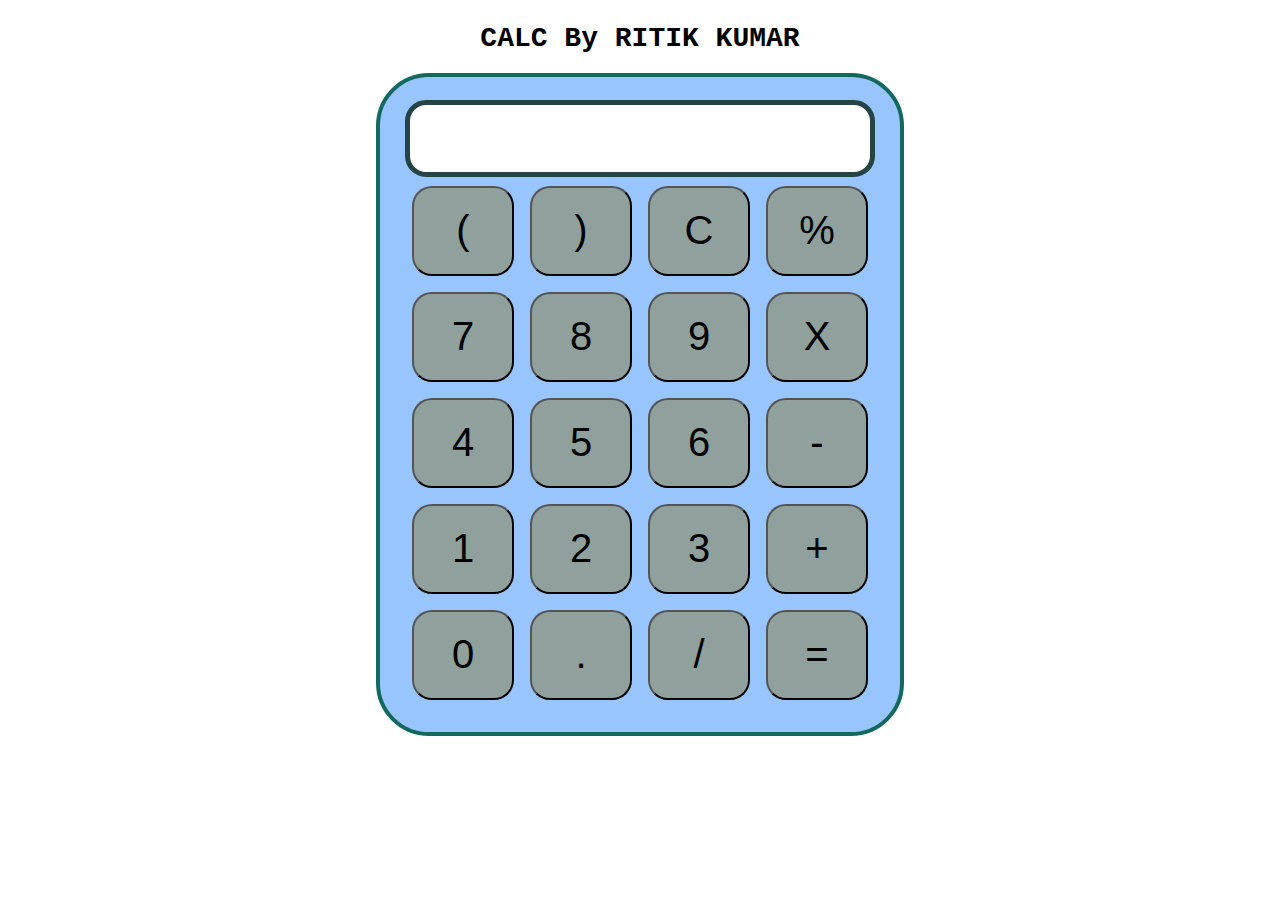
<file: CALCULATOR/index.html>
<!DOCTYPE html>
<html lang="en">

<head>
    <meta charset="UTF-8">
    <meta name="viewport" content="width=device-width, initial-scale=1.0">
    <meta http-equiv="X-UA-Compatible" content="ie=edge">
    <link rel="stylesheet" href="style.css">
    <title>Calculator</title>
</head>

<body>
    <div class="container">
        <h1>CALC By RITIK KUMAR</h1>

        <div class="calculator">
            <input type="text" name="screen" id="screen">
            <table>
                <tr>
                    <td><button>(</button></td>
                    <td><button>)</button></td>
                    <td><button>C</button></td>
                    <td><button>%</button></td>
                </tr>
                <tr>
                    <td><button>7</button></td>
                    <td><button>8</button></td>
                    <td><button>9</button></td>
                    <td><button>X</button></td>
                </tr>
                <tr>
                    <td><button>4</button></td>
                    <td><button>5</button></td>
                    <td><button>6</button></td>
                    <td><button>-</button></td>
                </tr>
                <tr>
                    <td><button>1</button></td>
                    <td><button>2</button></td>
                    <td><button>3</button></td>
                    <td><button>+</button></td>
                </tr>
                <tr>
                    <td><button>0</button></td>
                    <td><button>.</button></td>
                    <td><button>/</button></td>
                    <td><button>=</button></td>
                </tr>
            </table>
        </div>
    </div>

</body>
<script src="index.js"></script>

</html>
</file>
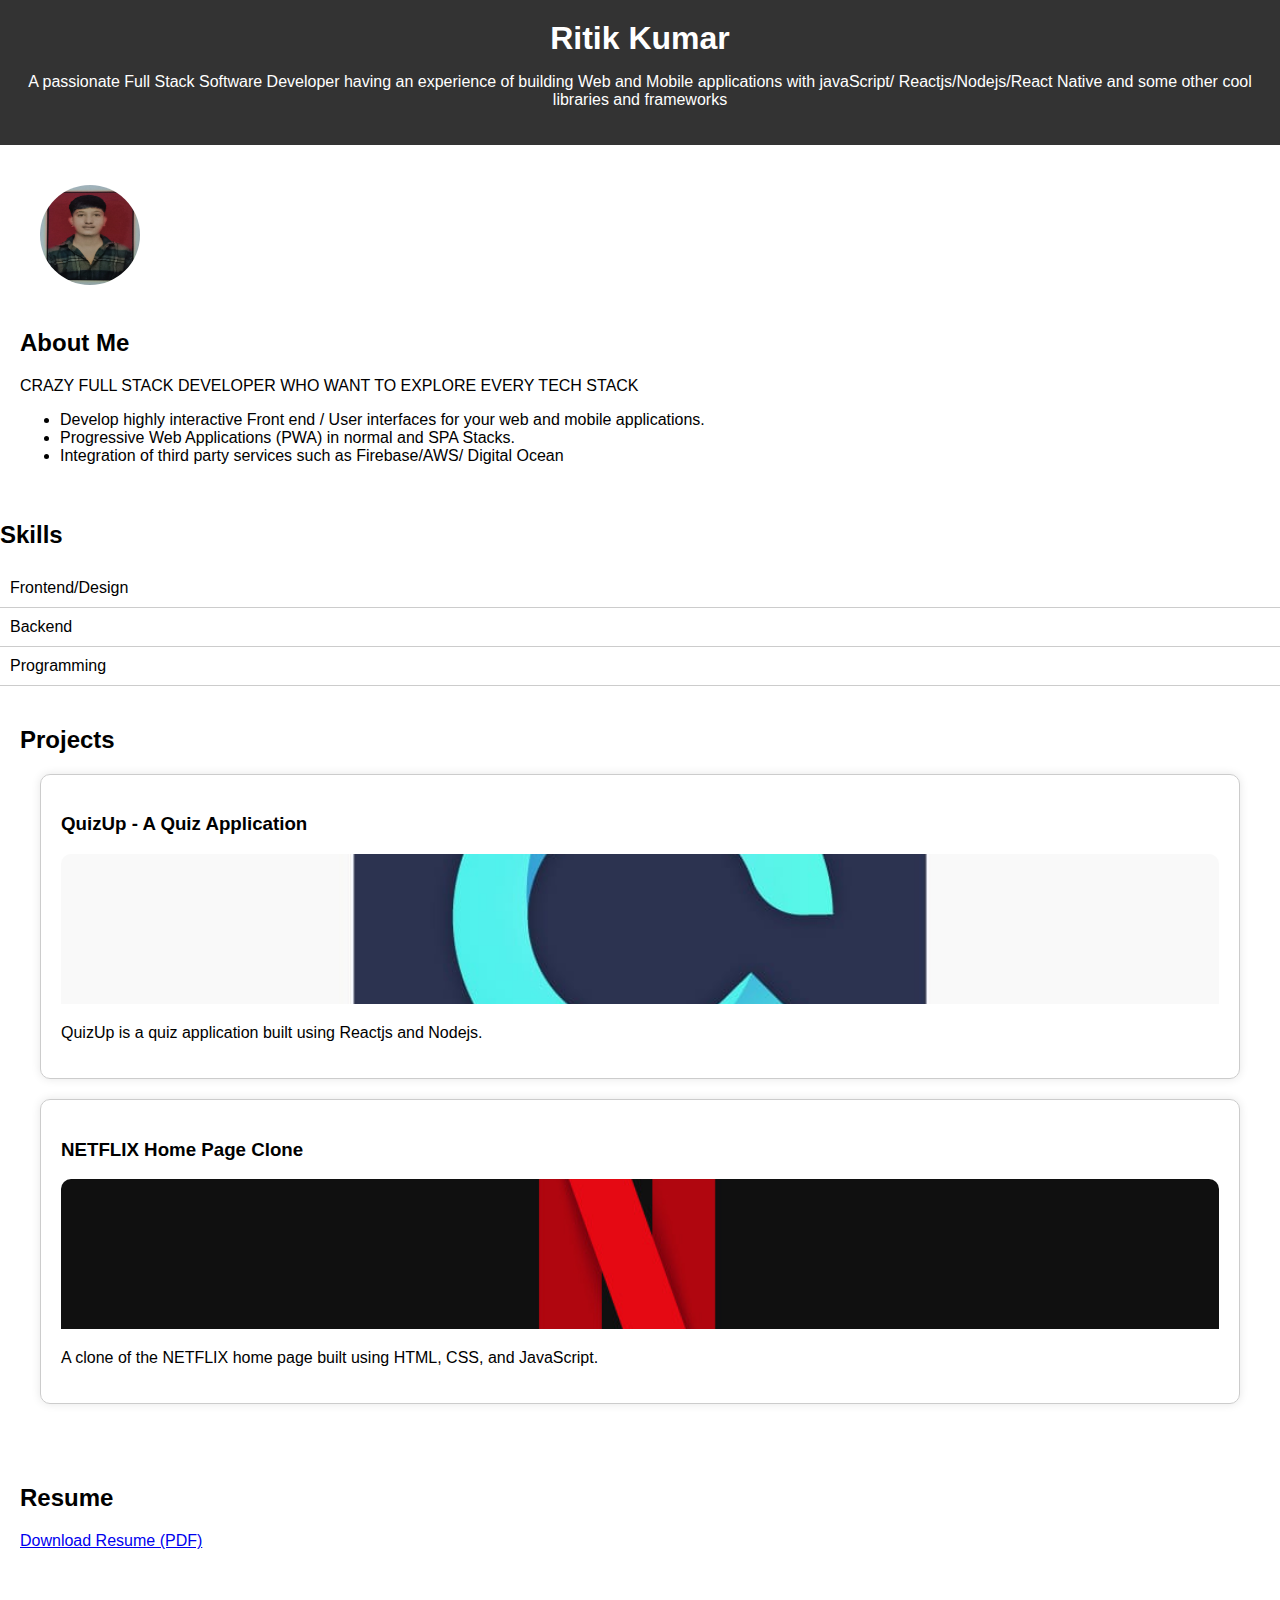
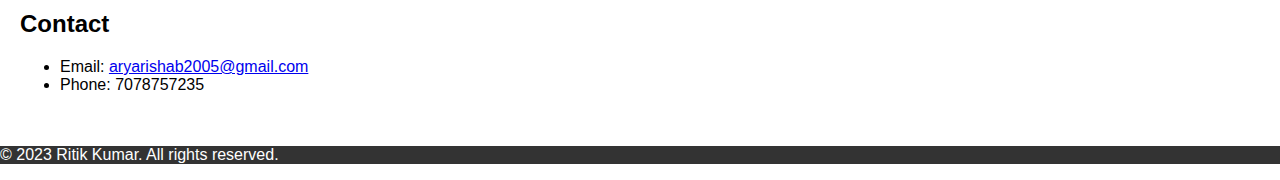
<file: PORTFOLIO/index.html>
<!DOCTYPE html>
<html lang="en">
<head>
    <meta charset="UTF-8">
    <meta name="viewport" content="width=device-width, initial-scale=1.0">
    <title>Ritik Kumar | Full Stack Developer</title>
    <link rel="stylesheet" href="styles.css">
</head>
<body>
    <!-- Header Section -->
    <header>
        <h1>Ritik Kumar</h1>
        <p>A passionate Full Stack Software Developer having an experience of building Web and Mobile applications with javaScript/ Reactjs/Nodejs/React Native and some other cool libraries and frameworks</p>
    </header>

    <!-- About Section -->
    <section id="about">
        <img src="./images/WhatsApp Image 2024-06-25 at 12.23.34_c062c30e.jpg" alt="Ritik Kumar">
        <h2>About Me</h2>
        <p>CRAZY FULL STACK DEVELOPER WHO WANT TO EXPLORE EVERY TECH STACK</p>
        <ul>
            <li>Develop highly interactive Front end / User interfaces for your web and mobile applications.</li>
            <li>Progressive Web Applications (PWA) in normal and SPA Stacks.</li>
            <li>Integration of third party services such as Firebase/AWS/ Digital Ocean</li>
        </ul>
    </section>

    <!-- Skills Section -->
    <section id="skills">
        <h2>Skills</h2>
        <ul>
            <li>Frontend/Design</li>
            <li>Backend</li>
            <li>Programming</li>
        </ul>
    </section>

    <!-- Projects Section -->
    <section id="projects">
        <h2>Projects</h2>
        <div class="project">
            <h3>QuizUp - A Quiz Application</h3>
            <img src="./images/quiz app img.jpg" alt="QuizUp">
            <p>QuizUp is a quiz application built using Reactjs and Nodejs.</p>
        </div>
        <div class="project">
            <h3>NETFLIX Home Page Clone</h3>
            <img src="./images/netflix img.jpg" alt="NETFLIX Home Page Clone">
            <p>A clone of the NETFLIX home page built using HTML, CSS, and JavaScript.</p>
        </div>
    </section>

    <!-- Resume Section -->
    <section id="resume">
        <h2>Resume</h2>
        <a href="https://drive.google.com/file/d/1dmrpXUdn5-SSUkuOyo3SQS23Hs-buG0t/view?usp=drivesdk" target="_blank">Download Resume (PDF)</a>
    </section>

    <!-- Contact Section -->
    <section id="contact">
        <h2>Contact</h2>
        <ul>
            <li>Email: <a href="mailto:aryarishab2005@gmail.com">aryarishab2005@gmail.com</a></li>
            <li>Phone: 7078757235</li>
        </ul>
    </section>

    <!-- Footer -->
    <footer>
        <p>&copy; 2023 Ritik Kumar. All rights reserved.</p>
    </footer>
</body>
</html>
</file>
<file: CALCULATOR/style.css>
.container{
    text-align: center;
    margin-top:23px
}

table{
    margin: auto;
}

input{
    border-radius: 21px;
    border: 5px solid #244446;
    font-size:34px;
    height: 65px;
    width: 456px;
}

button{
    border-radius: 20px;
    font-size: 40px;
    background: #8fa09d;
    width: 102px;
    height: 90px;
    margin: 6px;
}

.calculator{ 
    border: 4px solid #13695d;
    background-color: #99c5ff;
    padding: 23px;
    border-radius: 53px;
    display: inline-block;
    
}

h1{
    font-size: 28px;
    font-family: 'Courier New', Courier, monospace;
}
</file>
<file: PORTFOLIO/styles.css>
body {
    font-family: Arial, sans-serif;
    margin: 0;
    padding: 0;
}

header {
    background-color: #333;
    color: #fff;
    padding: 20px;
    text-align: center;
}

header h1 {
    margin: 0;
}

#about {
    padding: 20px;
}

#about img {
    width: 100px;
    height: 100px;
    border-radius: 50%;
    margin: 20px;
}

#skills ul {
    list-style: none;
    padding: 0;
    margin: 0;
}

#skills li {
    padding: 10px;
    border-bottom: 1px solid #ccc;
}

#projects {
    padding: 20px;
}

.project {
    margin: 20px;
    padding: 20px;
    border: 1px solid #ccc;
    border-radius: 10px;
    box-shadow: 0 0 10px rgba(0, 0, 0, 0.1);
}

.project img {
    width: 100%;
    height: 150px;
    object-fit: cover;
    border-radius: 10px 10px 0 0;
}

#resume {
    padding: 20px;
}

#contact {
    padding: 20px;
}

footer {
    background-color: #333;
    color: #fff;
</file>
